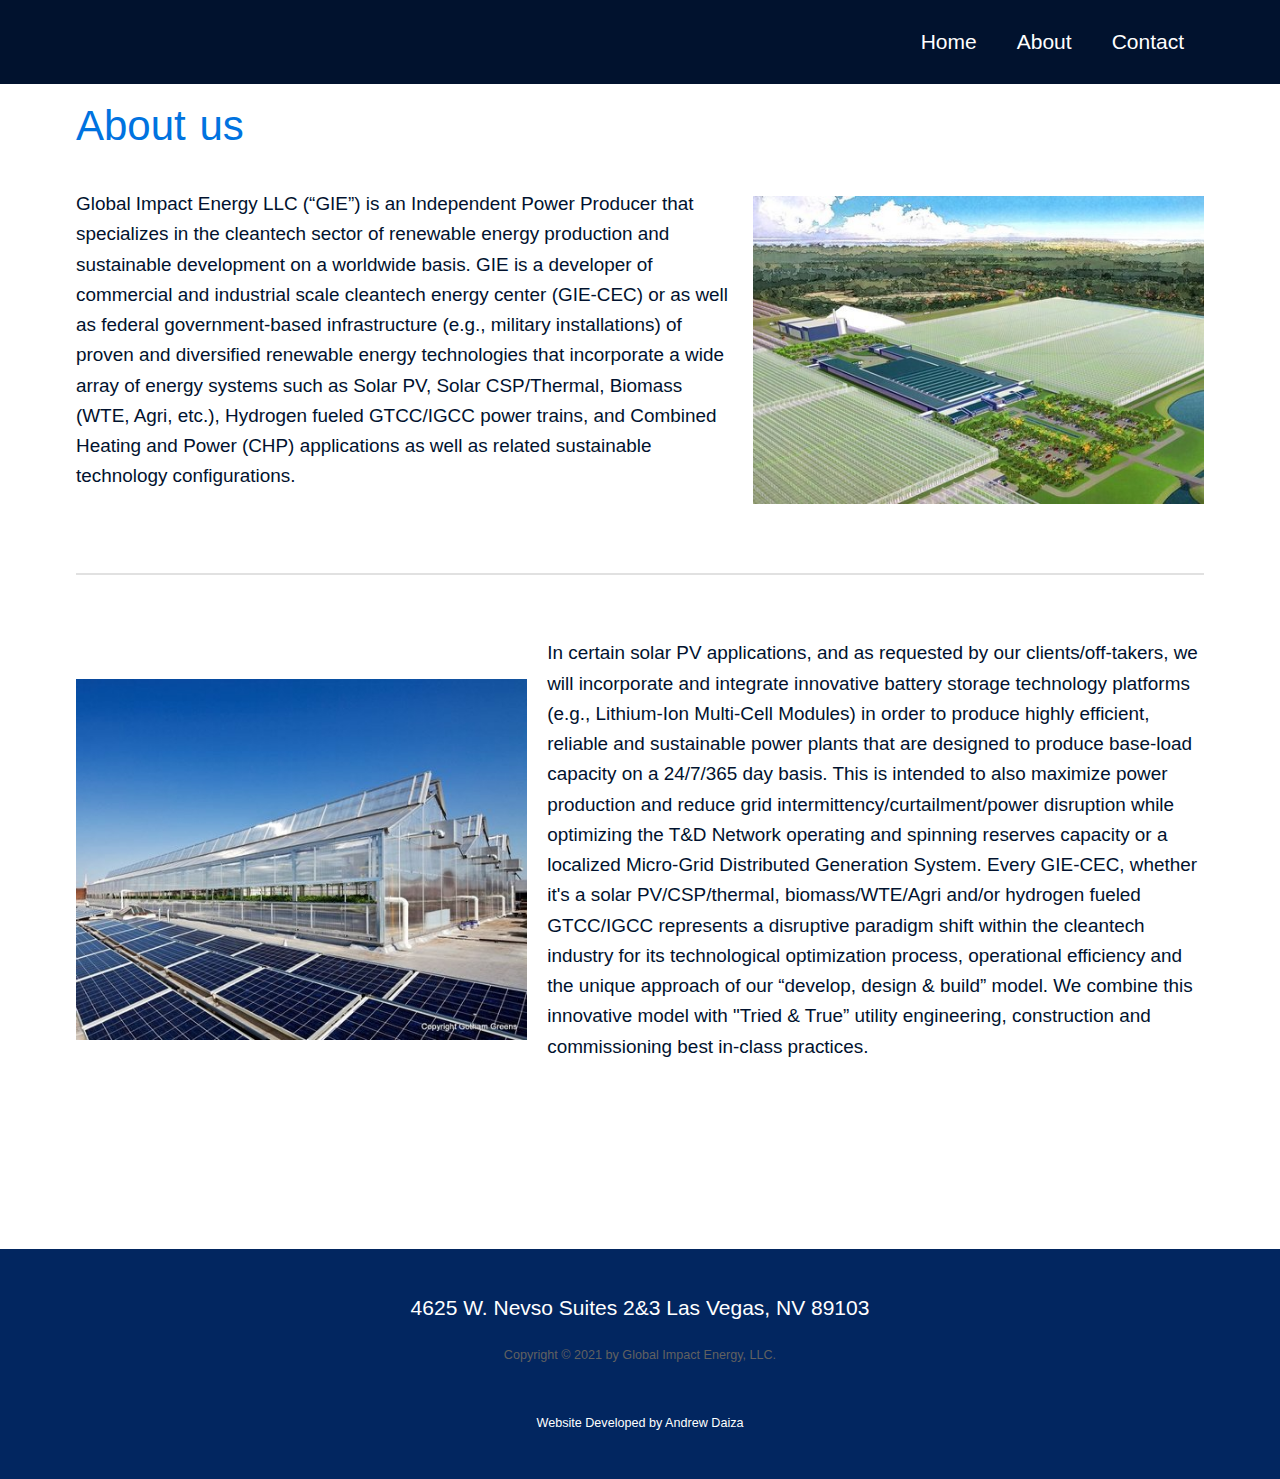
<file: aboutus.html>
<!DOCTYPE html>
<html lang="en">

<head>
  <meta charset="UTF-8" />
  <meta http-equiv="X-UA-Compatible" content="IE=edge" />
  <meta name="viewport" content="width=device-width, initial-scale=1.0" />
  <link href="https://fonts.googleapis.com/css?family=Gothic+A1:200,300,400,500,700&display=swap" rel="stylesheet" />
  <link rel="icon" href="/img/GIElogo.png" type="image/x-icon">
  <link rel="stylesheet" type="text/css" href="/css/style.css" />
  <title>Global Impact Energy, LLC</title>
</head>

<body>
  <header class="about-header">
    <div class="container">
      <nav>
        <a href="index.html">Home</a>
        <div class="link-dropdown">
          <a href="index.html">About</a>
          <div class="link-dropdown-content">
            <a href="aboutus.html">About Us</a>
            <a href="vision.html">Vision</a>
            <a href="mission.html">Mission</a>
            <a href="approach.html">Approach</a>
            <a href="team.html">Our Team</a>
          </div>
        </div>
        <a href="index.html#contact">Contact</a>
      </nav>
    </div>
  </header>

  <section id="section1">
    <div class="container">
      <div class="content-1">
        <h2>
          About us
        </h2>
        <div class="split">
          <img class="pages-images" src="/img/aboutimage.jpeg" />
          <div>
            <p class="pages-p">
              Global Impact Energy LLC (“GIE”) is an Independent Power Producer that specializes in the cleantech sector
              of renewable energy production and sustainable development on a worldwide basis. GIE is a developer of
              commercial and industrial scale cleantech energy center (GIE-CEC) or as well as federal government-based
              infrastructure (e.g., military installations) of proven and diversified renewable energy technologies that
              incorporate a wide array of energy systems such as Solar PV, Solar CSP/Thermal, Biomass (WTE, Agri, etc.),
              Hydrogen fueled GTCC/IGCC power trains, and Combined Heating and Power (CHP) applications as well as
              related sustainable technology configurations.
            </p>
          </div>
        </div>
      </div>
    </div>
  </section>
  <section id="section2">
    <div class="container">
      <div class="content-2">
        <div class="split">
          <img class="pages-images" src="/img/aboutimage2.jpg" />
          <p class="pages-p">
            In certain solar PV applications, and as requested by our clients/off-takers, we will incorporate and
            integrate innovative battery storage technology platforms (e.g., Lithium-Ion Multi-Cell Modules) in order to
            produce highly efficient, reliable and sustainable power plants that are designed to produce base-load
            capacity on a 24/7/365 day basis. This is intended to also maximize power production and reduce grid
            intermittency/curtailment/power disruption while optimizing the T&D Network operating and spinning reserves
            capacity or a localized Micro-Grid Distributed Generation System. E­very GIE-CEC, whether it's a solar
            PV/CSP/thermal, biomass/WTE/Agri and/or hydrogen fueled GTCC/IGCC represents a disruptive paradigm shift
            within the cleantech industry for its technological optimization process, operational efficiency and the
            unique approach of our “develop, design & build” model. We combine this innovative model with "Tried & True”
            utility engineering, construction and commissioning best in-class practices.
          </p>
        </div>
      </div>
    </div>
  </section>
  <footer>
    <div class="container">

      <p class="text-center">
        4625 W. Nevso Suites 2&3 Las Vegas, NV 89103
      </p>

      <p class="footer-copyright text-center">
        Copyright &copy; 2021 by Global Impact Energy, LLC.
      </p>
      <div>
        <div class="text-center">
          <a class="footer-createdby" href="https://www.andrewdaiza.com">Website Developed by Andrew Daiza</a>
        </div>
      </div>
    </div>
  </footer>
  <script src="https://code.jquery.com/jquery-3.3.1.min.js"
    integrity="sha256-FgpCb/KJQlLNfOu91ta32o/NMZxltwRo8QtmkMRdAu8=" crossorigin="anonymous"></script>
</body>

</html>
</file>
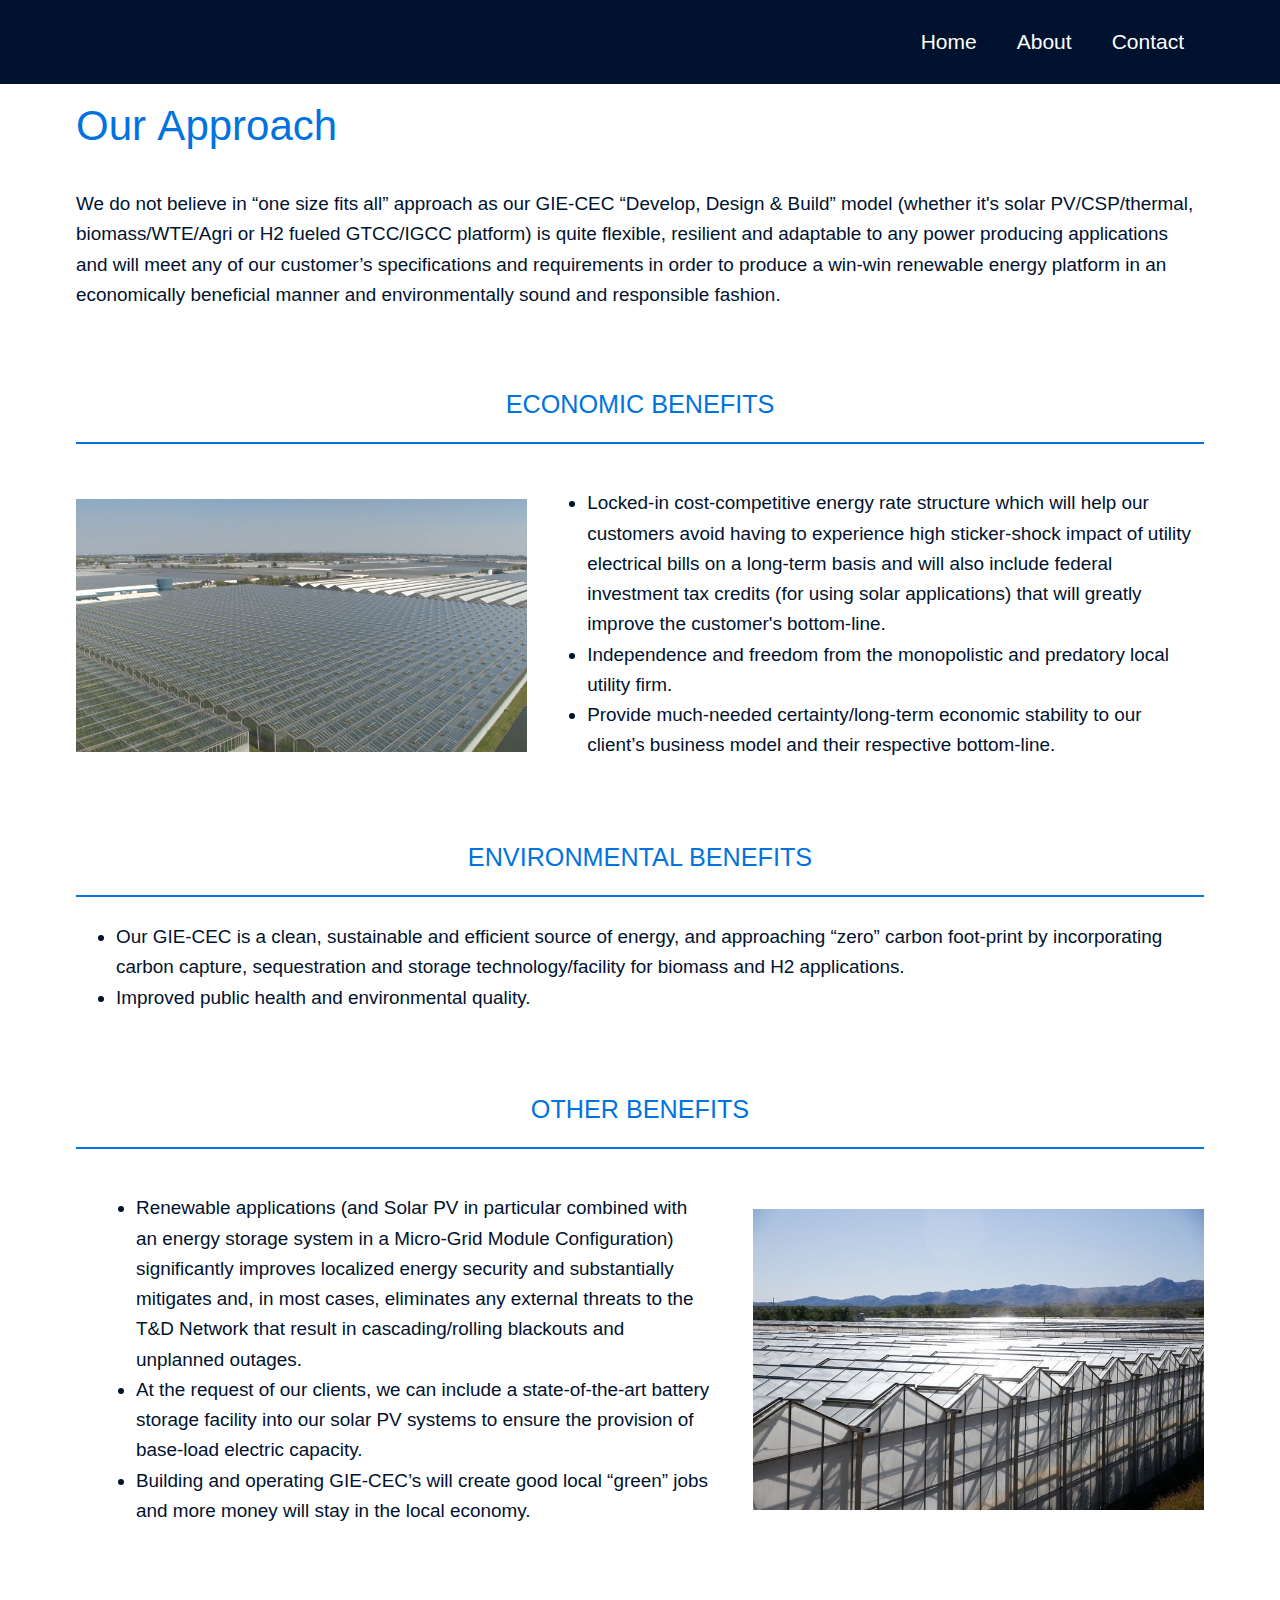
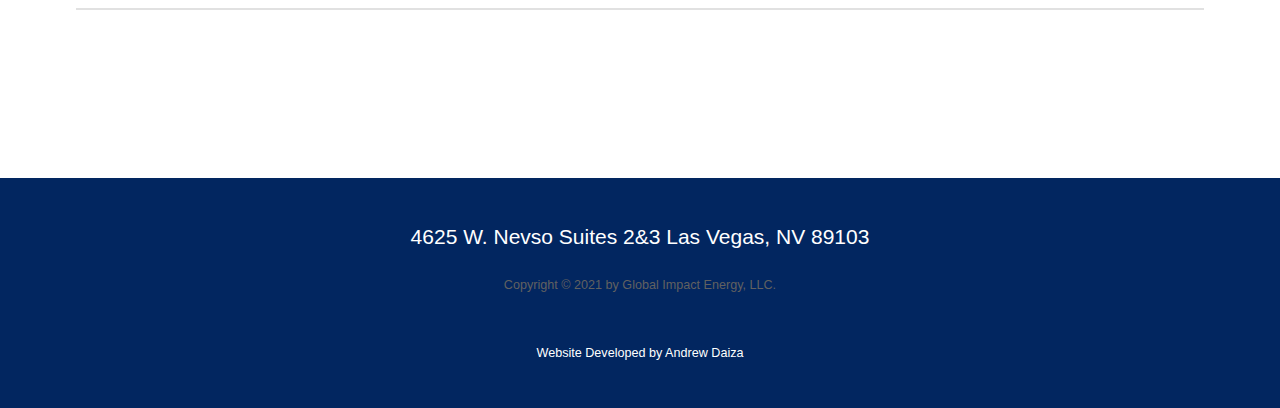
<file: approach.html>
<!DOCTYPE html>
<html lang="en">

<head>
  <meta charset="UTF-8" />
  <meta http-equiv="X-UA-Compatible" content="IE=edge" />
  <meta name="viewport" content="width=device-width, initial-scale=1.0" />
  <link href="https://fonts.googleapis.com/css?family=Gothic+A1:200,300,400,500,700&display=swap" rel="stylesheet" />
  <link rel="icon" href="/img/GIElogo.png" type="image/x-icon">
  <link rel="stylesheet" type="text/css" href="/css/style.css" />
  <title>Global Impact Energy, LLC</title>
</head>

<body>
  <header class="about-header">
    <div class="container">
      <nav>
        <a href="index.html">Home</a>
        <div class="link-dropdown">
          <a href="index.html">About</a>
          <div class="link-dropdown-content">
            <a href="aboutus.html">About Us</a>
            <a href="vision.html">Vision</a>
            <a href="mission.html">Mission</a>
            <a href="approach.html">Approach</a>
            <a href="team.html">Our Team</a>
          </div>
        </div>
        <a href="index.html#contact">Contact</a>
      </nav>
    </div>
  </header>

  <section id="section1">
    <div class="container">
      <h2>
        Our Approach
      </h2>
      <div>
        <p class="pages-p">
          We do not believe in “one size fits all” approach as our GIE-CEC “Develop, Design & Build” model (whether it's
          solar PV/CSP/thermal, biomass/WTE/Agri or H2 fueled GTCC/IGCC platform) is quite flexible, resilient and
          adaptable to any power producing applications and will meet any of our customer’s specifications and
          requirements in order to produce a win-win renewable energy platform in an economically beneficial manner and
          environmentally sound and responsible fashion.
        </p>
      </div>
    </div>
  </section>
  <section id="section1">
    <div class="container">
      <div class="content-2">
        <h3>ECONOMIC BENEFITS</h3>
        <div class="split">
          <img class="pages-images" src="/img/approach.png" />
          <div>
            <p class="pages-p">
            <ul>
              <li>Locked-in cost-competitive energy rate structure which will help our customers avoid having to
                experience high sticker-shock impact of utility electrical bills on a long-term basis and will also
                include federal investment tax credits (for using solar applications) that will greatly improve the
                customer's bottom-line.</li>

              <li>Independence and freedom from the monopolistic and predatory local utility firm.</li>

              <li>Provide much-needed certainty/long-term economic stability to our client’s business model and their
                respective bottom-line.</li>
            </ul>
            </p>
          </div>
        </div>
      </div>
    </div>
  </section>
  <section id="section1">
    <div class="container">
      <div class="content-2">
        <h3>ENVIRONMENTAL BENEFITS</h3>
        <p class="pages-p">
        <ul>
          <li>
            Our GIE-CEC is a clean, sustainable and efficient source of energy, and approaching “zero” carbon
            foot-print by incorporating carbon capture, sequestration and storage technology/facility for biomass and H2
            applications.
          </li>
          <li>
            Improved public health and environmental quality.
          </li>
        </ul>
        </p>
      </div>
    </div>
  </section>
  <section id="section2">
    <div class="container">
      <div class="content-1">
        <h3>OTHER BENEFITS</h3>
        <div class="split">

          <img class="pages-images" src="/img/approach2.jpg" />
          <p class="pages-p">
          <ul>
            <li>Renewable applications (and Solar PV in particular combined with an energy storage system in a
              Micro-Grid Module Configuration) significantly improves localized energy security and substantially
              mitigates and, in most cases, eliminates any external threats to the T&D Network that result in
              cascading/rolling blackouts and unplanned outages.</li>

            <li>At the request of our clients, we can include a state-of-the-art battery storage facility into our solar
              PV systems to ensure the provision of base-load electric capacity.</li>

            <li>Building and operating GIE-CEC’s will create good local “green” jobs and more money will stay in the
              local economy.</li>
          </ul>
          </p>
        </div>
      </div>
    </div>
  </section>
  <footer>
    <div class="container">

      <p class="text-center">
        4625 W. Nevso Suites 2&3 Las Vegas, NV 89103
      </p>

      <p class="footer-copyright text-center">
        Copyright &copy; 2021 by Global Impact Energy, LLC.
      </p>
      <div>
        <div class="text-center">
          <a class="footer-createdby" href="https://www.andrewdaiza.com">Website Developed by Andrew Daiza</a>
        </div>
      </div>
    </div>
  </footer>
  <script src="https://code.jquery.com/jquery-3.3.1.min.js"
    integrity="sha256-FgpCb/KJQlLNfOu91ta32o/NMZxltwRo8QtmkMRdAu8=" crossorigin="anonymous"></script>
</body>

</html>
</file>
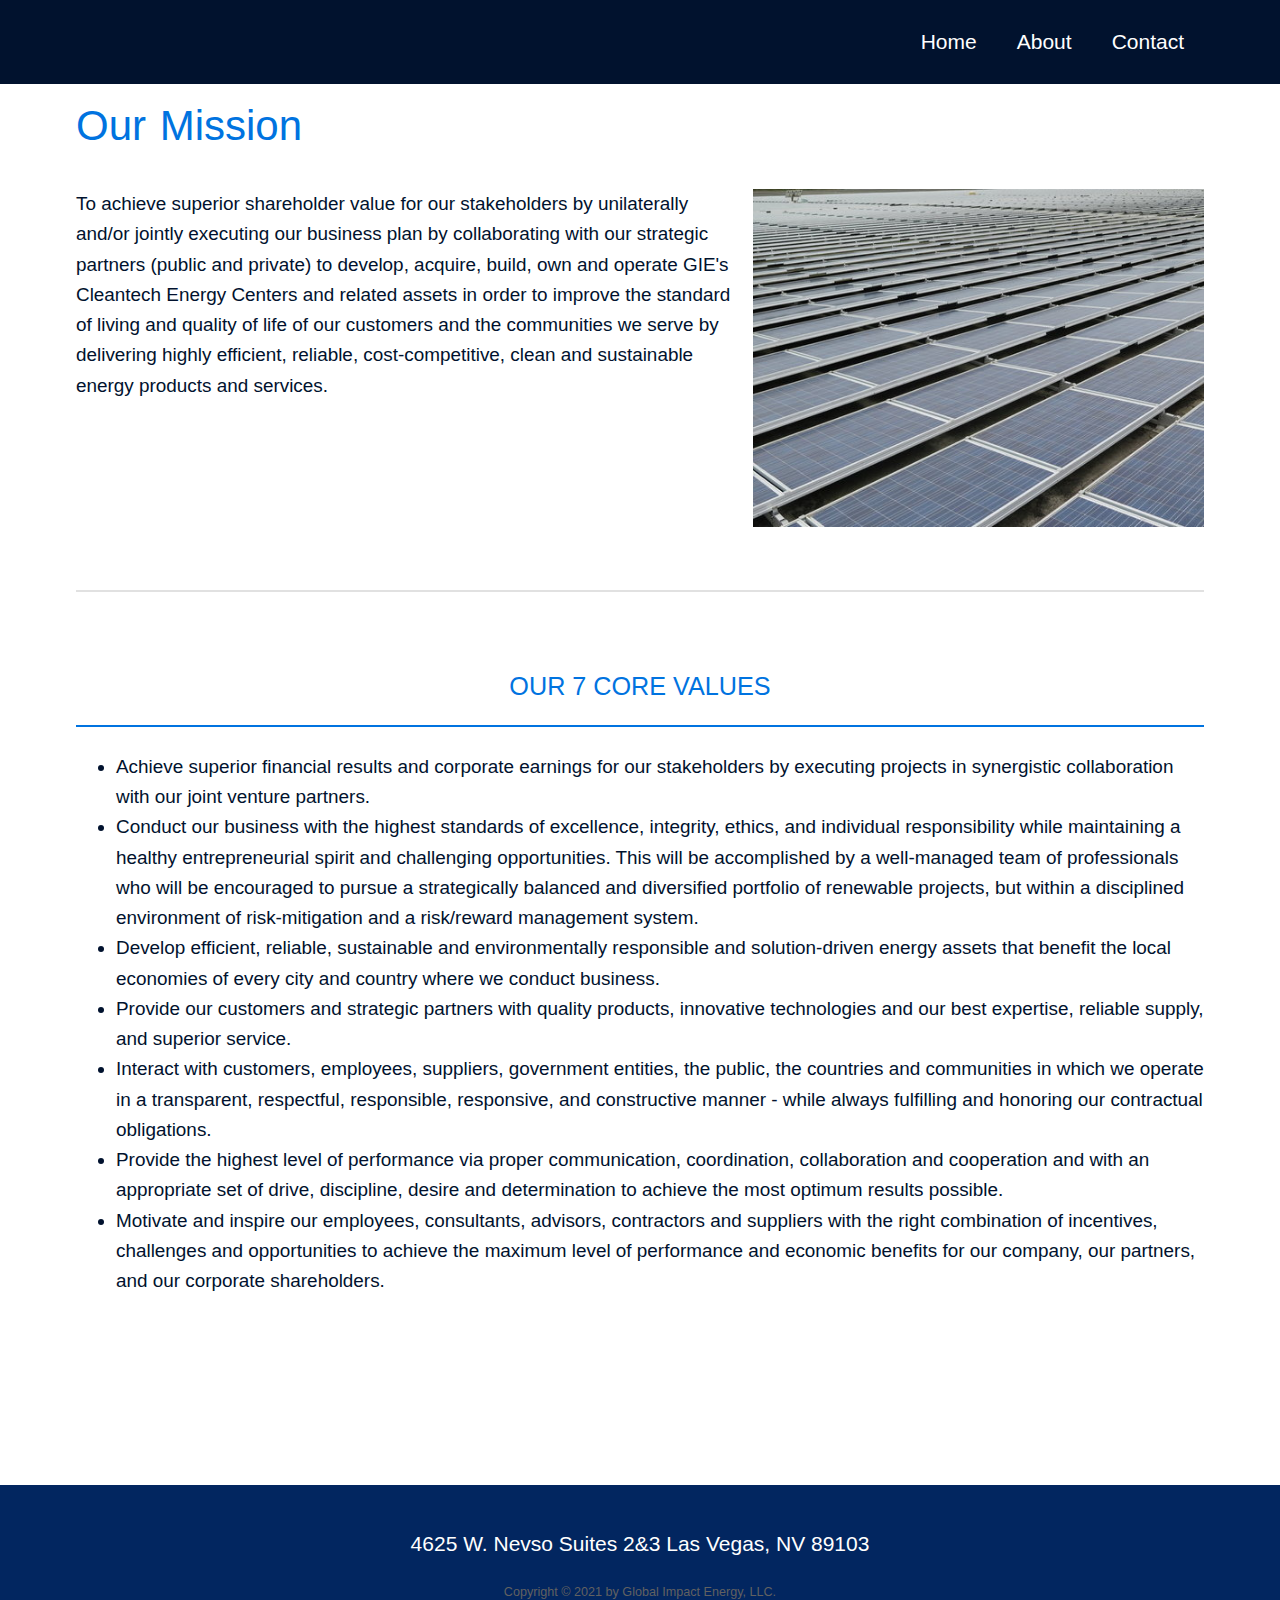
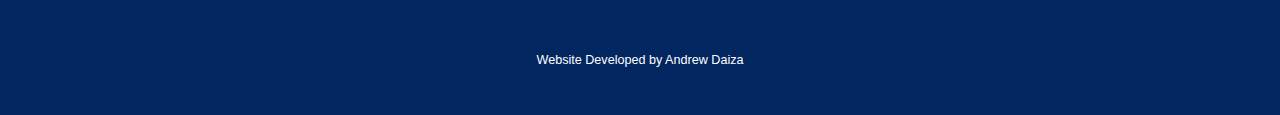
<file: mission.html>
<!DOCTYPE html>
<html lang="en">

<head>
  <meta charset="UTF-8" />
  <meta http-equiv="X-UA-Compatible" content="IE=edge" />
  <meta name="viewport" content="width=device-width, initial-scale=1.0" />
  <link href="https://fonts.googleapis.com/css?family=Gothic+A1:200,300,400,500,700&display=swap" rel="stylesheet" />
  <link rel="icon" href="/img/GIElogo.png" type="image/x-icon">
  <link rel="stylesheet" type="text/css" href="/css/style.css" />
  <title>Global Impact Energy, LLC</title>
</head>

<body>
  <header class="about-header">
    <div class="container">
      <nav>
        <a href="index.html">Home</a>
        <div class="link-dropdown">
          <a href="index.html">About</a>
          <div class="link-dropdown-content">
            <a href="aboutus.html">About Us</a>
            <a href="vision.html">Vision</a>
            <a href="mission.html">Mission</a>
            <a href="approach.html">Approach</a>
            <a href="team.html">Our Team</a>
          </div>
        </div>
        <a href="index.html#contact">Contact</a>
      </nav>
    </div>
  </header>

  <section id="section1">
    <div class="container">
      <div class="content-1">
        <h2>
          Our Mission
        </h2>
        <div class="split">
          <img class="pages-images" src="/img/missionimage.jpg" />
          <div>
            <p class="pages-p">
              To achieve superior shareholder value for our stakeholders by unilaterally and/or jointly executing our
              business plan by collaborating with our strategic partners (public and private) to develop, acquire,
              build, own and operate GIE's Cleantech Energy Centers and related assets in order to improve the standard
              of living and quality of life of our customers and the communities we serve by delivering highly
              efficient, reliable, cost-competitive, clean and sustainable energy products and services.
            </p>
          </div>
        </div>
      </div>
    </div>
  </section>
  <section id="section2">
    <div class="container">
      <div class="content-2">

        <p class="pages-p">
        <h3>OUR 7 CORE VALUES</h3>
        <ul class="paragraph2">
          <li>Achieve superior financial results and corporate earnings for our stakeholders by executing projects in
            synergistic collaboration with our joint venture partners.</li>

          <li>Conduct our business with the highest standards of excellence, integrity, ethics, and individual
            responsibility while maintaining a healthy entrepreneurial spirit and challenging opportunities. This will
            be accomplished by a well-managed team of professionals who will be encouraged to pursue a strategically
            balanced and diversified portfolio of renewable projects, but within a disciplined environment of
            risk-mitigation and a risk/reward management system.
          </li>
          <li>
            Develop efficient, reliable, sustainable and environmentally responsible and solution-driven energy assets
            that benefit the local economies of every city and country where we conduct business.
          </li>
          <li>
            Provide our customers and strategic partners with quality products, innovative technologies and our best
            expertise, reliable supply, and superior service.
          </li>
          <li>
            Interact with customers, employees, suppliers, government entities, the public, the countries and
            communities in which we operate in a transparent, respectful, responsible, responsive, and constructive
            manner - while always fulfilling and honoring our contractual obligations.
          </li>
          <li>
            Provide the highest level of performance via proper communication, coordination, collaboration and
            cooperation and with an appropriate set of drive, discipline, desire and determination to achieve the most
            optimum results possible.
          </li>
          <li>
            Motivate and inspire our employees, consultants, advisors, contractors and suppliers with the right
            combination of incentives, challenges and opportunities to achieve the maximum level of performance and
            economic benefits for our company, our partners, and our corporate shareholders.
          </li>
        </ul>
        </p>
      </div>
    </div>
  </section>
  <footer>
    <div class="container">

      <p class="text-center">
        4625 W. Nevso Suites 2&3 Las Vegas, NV 89103
      </p>

      <p class="footer-copyright text-center">
        Copyright &copy; 2021 by Global Impact Energy, LLC.
      </p>
      <div>
        <div class="text-center">
          <a class="footer-createdby" href="https://www.andrewdaiza.com">Website Developed by Andrew Daiza</a>
        </div>
      </div>
    </div>
  </footer>
  <script src="https://code.jquery.com/jquery-3.3.1.min.js"
    integrity="sha256-FgpCb/KJQlLNfOu91ta32o/NMZxltwRo8QtmkMRdAu8=" crossorigin="anonymous"></script>
</body>

</html>
</file>
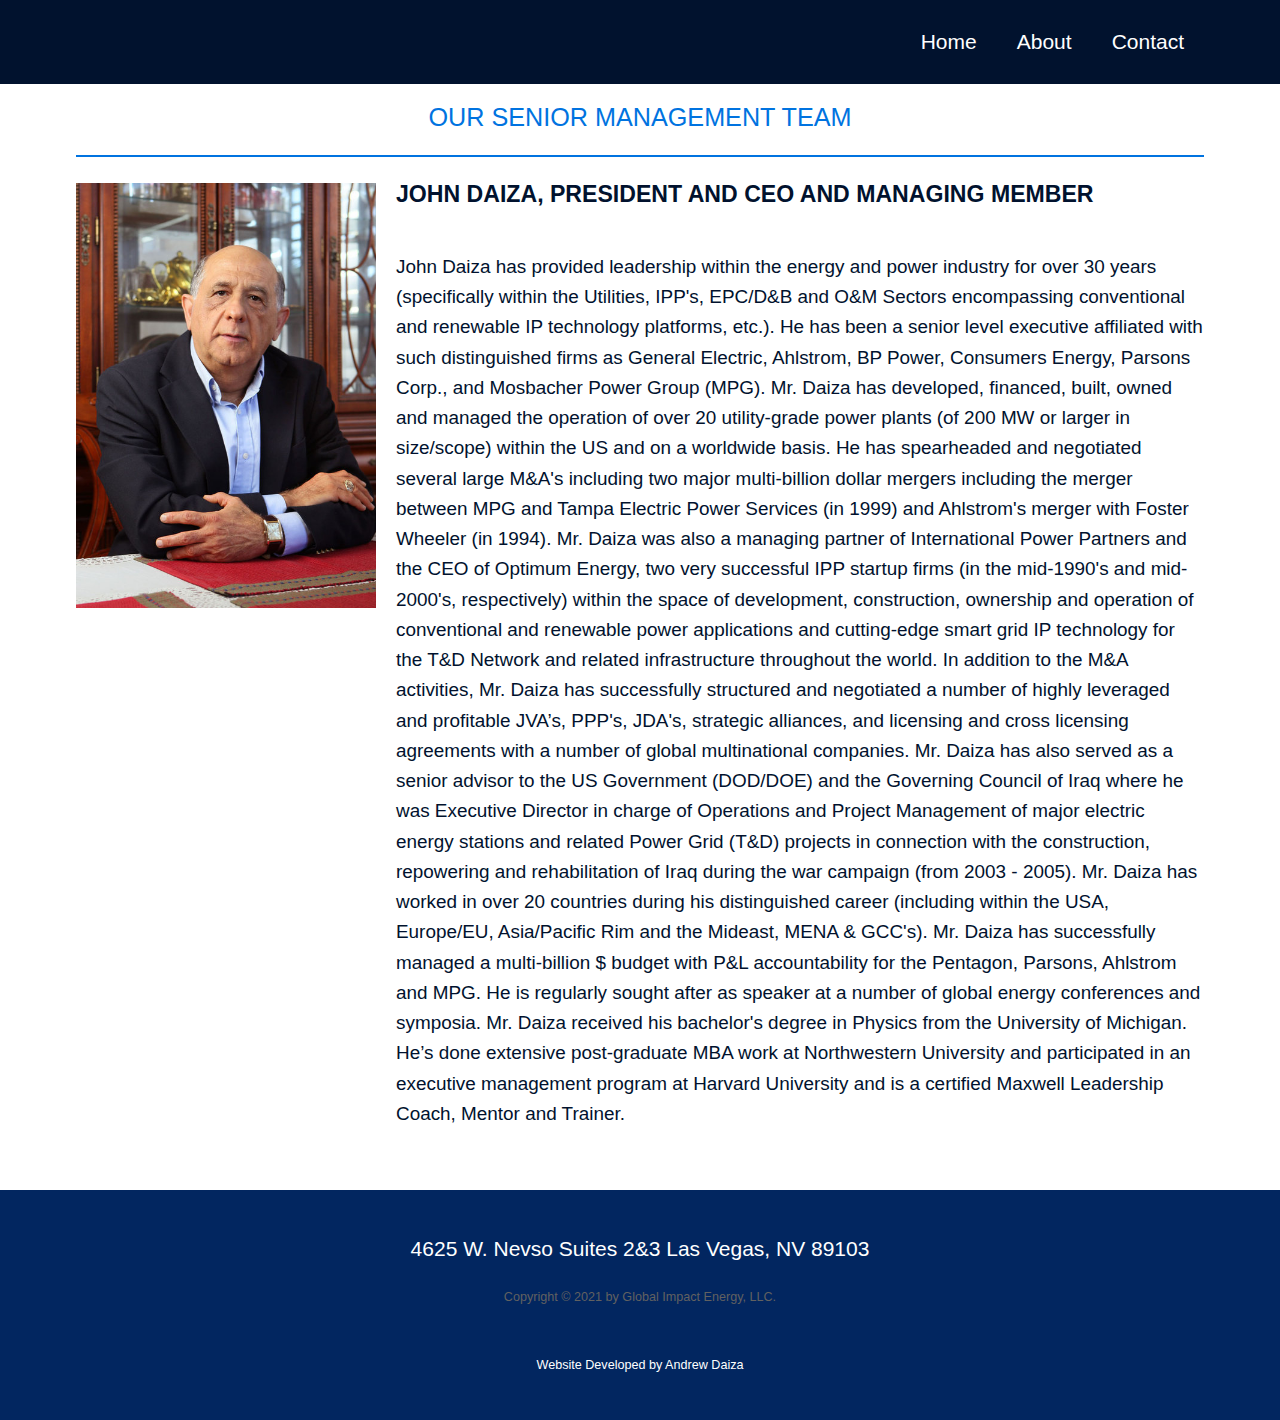
<file: readmorejohn.html>
<!DOCTYPE html>
<html lang="en">

<head>
  <meta charset="UTF-8" />
  <meta http-equiv="X-UA-Compatible" content="IE=edge" />
  <meta name="viewport" content="width=device-width, initial-scale=1.0" />
  <link href="https://fonts.googleapis.com/css?family=Gothic+A1:200,300,400,500,700&display=swap" rel="stylesheet" />
  <link rel="icon" href="/img/GIElogo.png" type="image/x-icon">
  <link rel="stylesheet" type="text/css" href="/css/style.css" />
  <title>Global Impact Energy, LLC</title>
</head>

<body>
  <header class="about-header">
    <div class="container">
      <nav>
        <a href="index.html">Home</a>
        <div class="link-dropdown">
          <a href="index.html">About</a>
          <div class="link-dropdown-content">
            <a href="aboutus.html">About Us</a>
            <a href="vision.html">Vision</a>
            <a href="mission.html">Mission</a>
            <a href="approach.html">Approach</a>
            <a href="team.html">Our Team</a>
          </div>
        </div>
        <a href="index.html#contact">Contact</a>
      </nav>
    </div>
  </header>

  <section id="section1">
    <div class="container">
      <h3>
        OUR SENIOR MANAGEMENT TEAM
      </h3>
      <div class="content-2">

        <div class="split">
          <img class="team-images team-john-rm-image" src="/img/johndaiza.jpg" />
          <div>
            <div>
              <h4>JOHN DAIZA, PRESIDENT AND CEO AND MANAGING MEMBER</h4>
              <p class="pages-p">
                John Daiza has provided leadership within the energy and power industry for over 30 years (specifically
                within the Utilities, IPP's, EPC/D&B and O&M Sectors encompassing conventional and renewable IP
                technology platforms, etc.). He has been a senior level executive affiliated with such distinguished
                firms as General Electric, Ahlstrom, BP Power, Consumers Energy, Parsons Corp., and Mosbacher Power
                Group (MPG). Mr. Daiza has developed, financed, built, owned and managed the operation of over 20
                utility-grade power plants (of 200 MW or larger in size/scope) within the US and on a worldwide basis.
                He has spearheaded and negotiated several large M&A's including two major multi-billion dollar mergers
                including the merger between MPG and Tampa Electric Power Services (in 1999) and Ahlstrom's merger with
                Foster Wheeler (in 1994). Mr. Daiza was also a managing partner of International Power Partners and the
                CEO of Optimum Energy, two very successful IPP startup firms (in the mid-1990's and mid-2000's,
                respectively) within the space of development, construction, ownership and operation of conventional and
                renewable power applications and cutting-edge smart grid IP technology for the T&D Network and related
                infrastructure throughout the world. In addition to the M&A activities, Mr. Daiza has successfully
                structured and negotiated a number of highly leveraged and profitable JVA’s, PPP's, JDA's, strategic
                alliances, and licensing and cross licensing agreements with a number of global multinational companies.
                Mr. Daiza has also served as a senior advisor to the US Government (DOD/DOE) and the Governing Council
                of Iraq where he was Executive Director in charge of Operations and Project Management of major electric
                energy stations and related Power Grid (T&D) projects in connection with the construction, repowering
                and rehabilitation of Iraq during the war campaign (from 2003 - 2005). Mr. Daiza has worked in over 20
                countries during his distinguished career (including within the USA, Europe/EU, Asia/Pacific Rim and the
                Mideast, MENA & GCC's). Mr. Daiza has successfully managed a multi-billion $ budget with P&L
                accountability for the Pentagon, Parsons, Ahlstrom and MPG. He is regularly sought after as speaker at a
                number of global energy conferences and symposia. Mr. Daiza received his bachelor's degree in Physics
                from the University of Michigan. He’s done extensive post-graduate MBA work at Northwestern University
                and participated in an executive management program at Harvard University and is a certified Maxwell
                Leadership Coach, Mentor and Trainer.
              </p>
            </div>
          </div>
        </div>
      </div>
    </div>
  </section>
  <footer>
    <div class="container">

      <p class="text-center">
        4625 W. Nevso Suites 2&3 Las Vegas, NV 89103
      </p>

      <p class="footer-copyright text-center">
        Copyright &copy; 2021 by Global Impact Energy, LLC.
      </p>
      <div>
        <div class="text-center">
          <a class="footer-createdby" href="https://www.andrewdaiza.com">Website Developed by Andrew Daiza</a>
        </div>
      </div>
    </div>
  </footer>
  <script src="https://code.jquery.com/jquery-3.3.1.min.js"
    integrity="sha256-FgpCb/KJQlLNfOu91ta32o/NMZxltwRo8QtmkMRdAu8=" crossorigin="anonymous"></script>
</body>

</html>
</file>
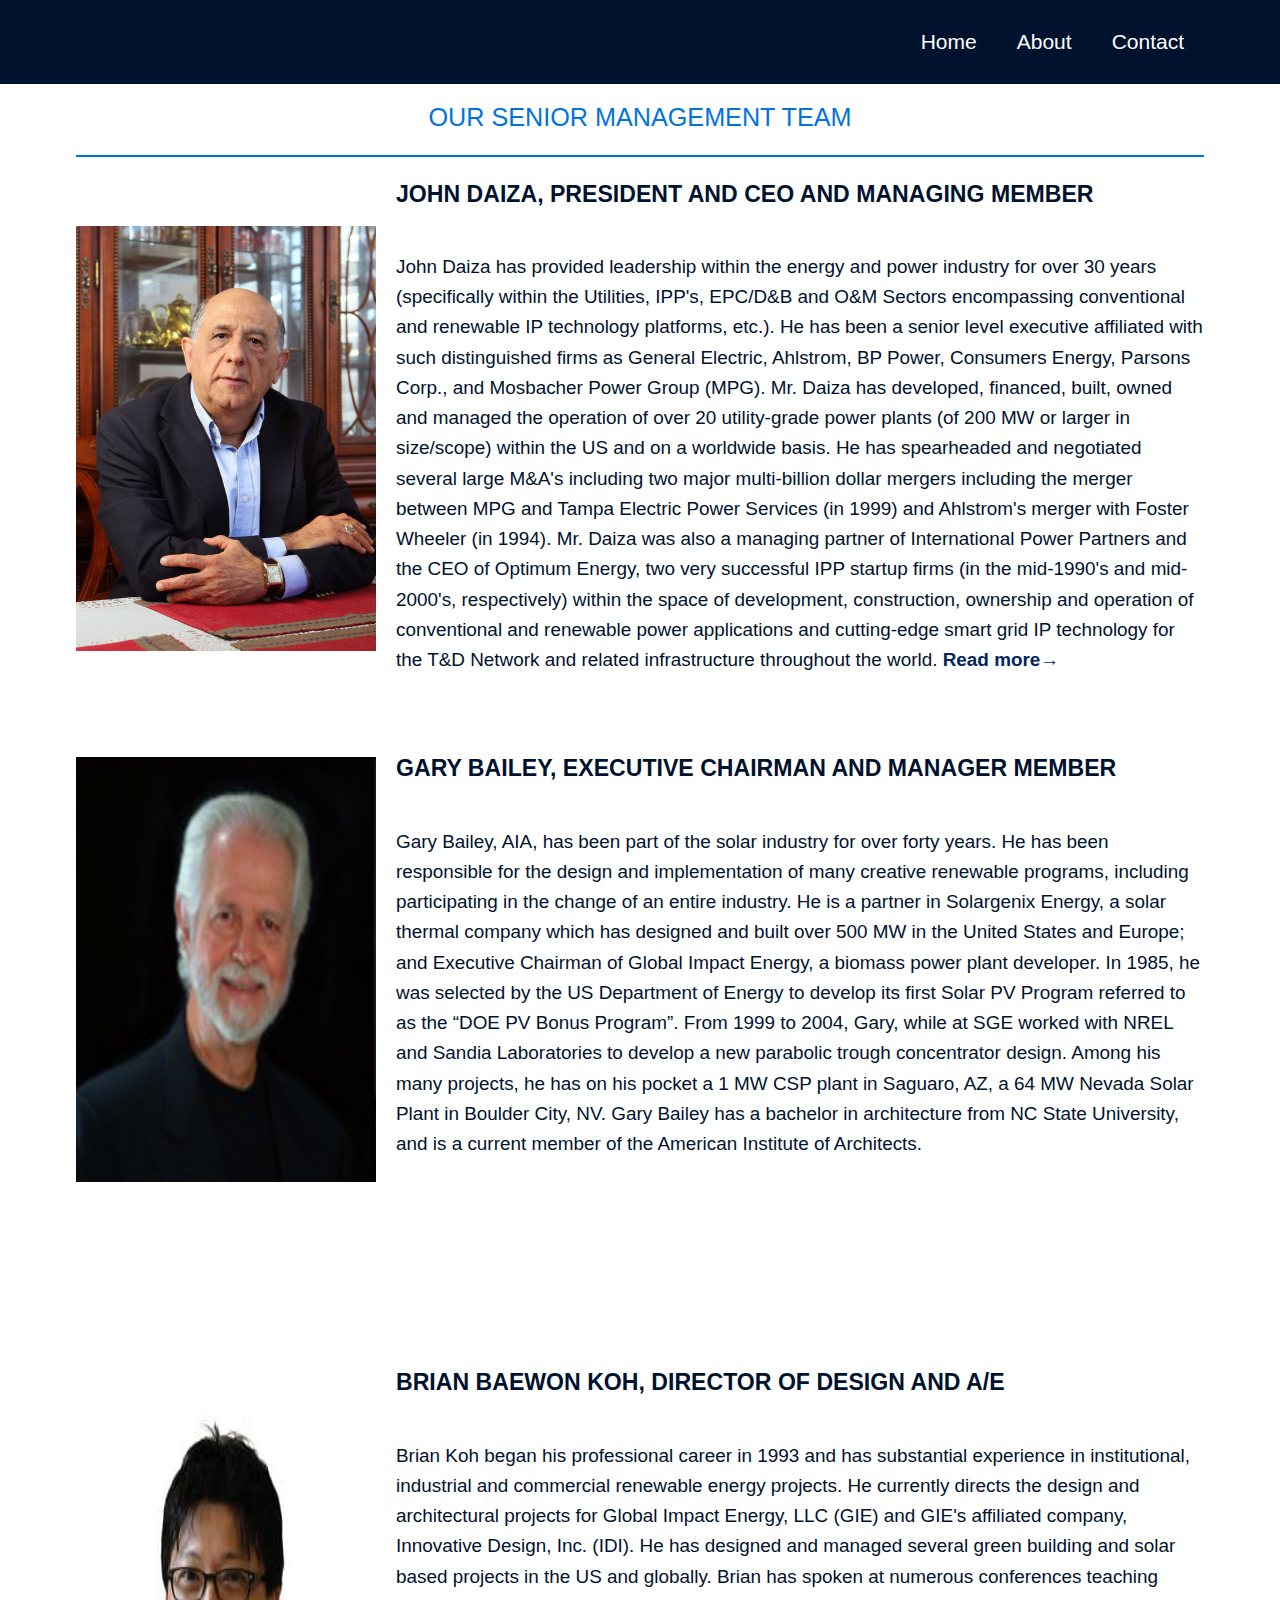
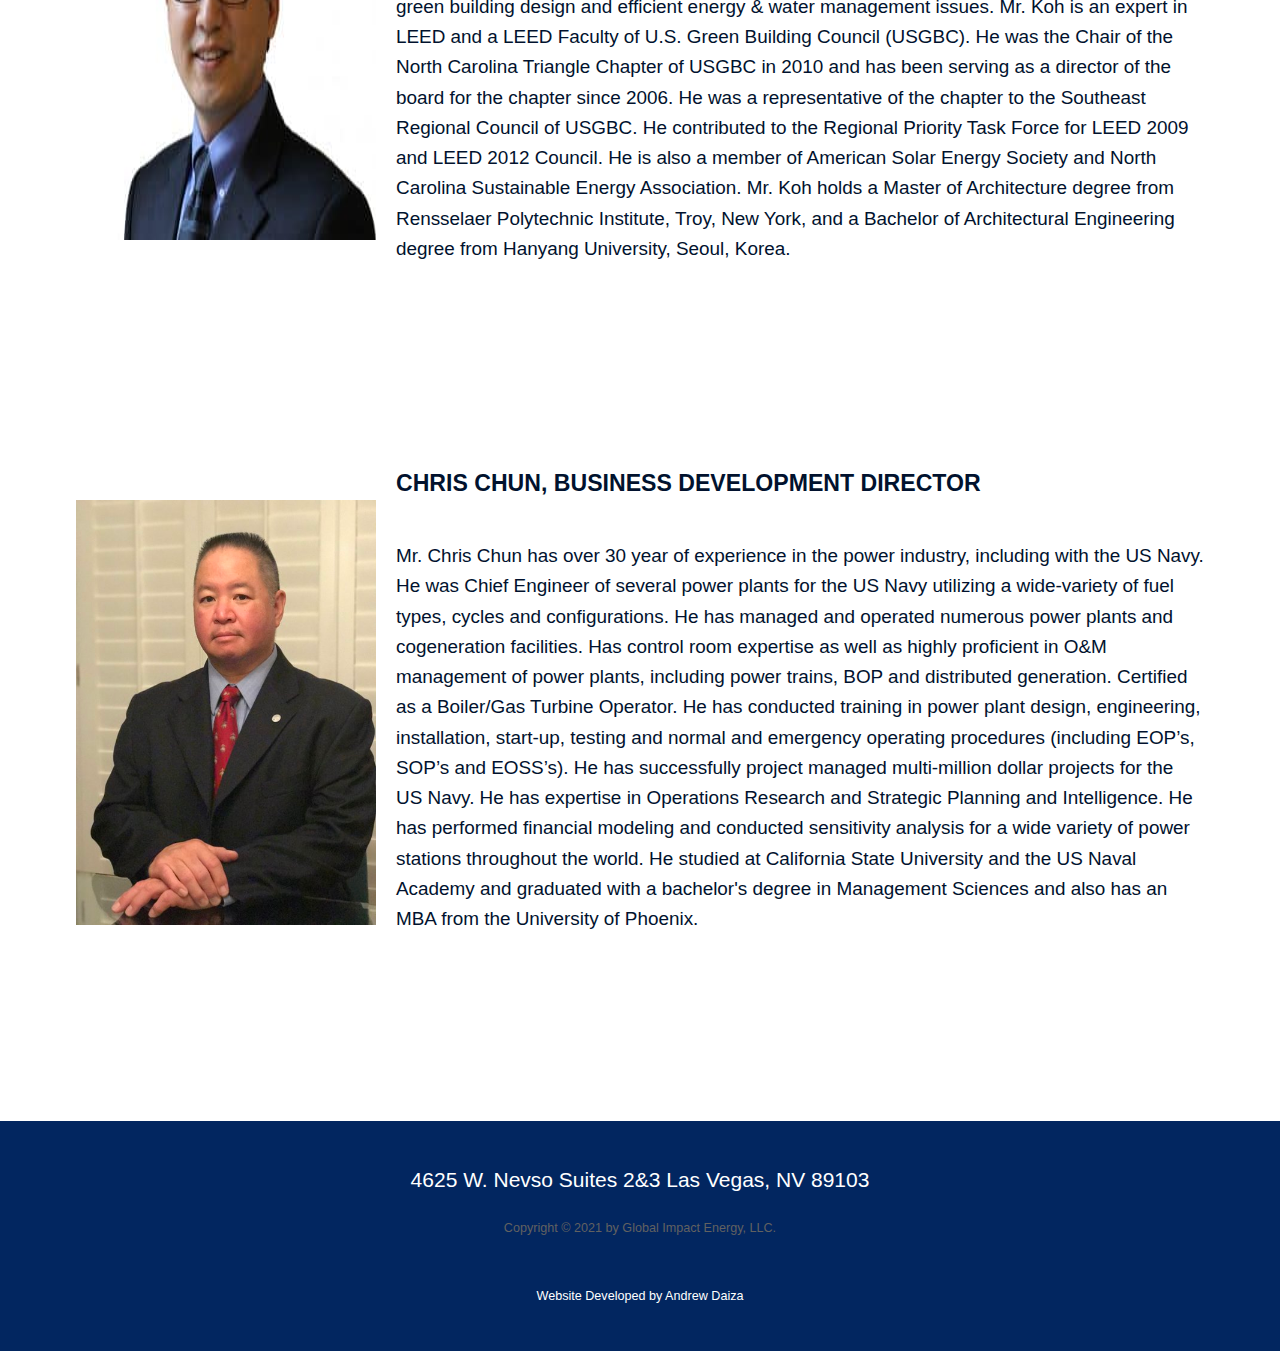
<file: team.html>
<!DOCTYPE html>
<html lang="en">

<head>
  <meta charset="UTF-8" />
  <meta http-equiv="X-UA-Compatible" content="IE=edge" />
  <meta name="viewport" content="width=device-width, initial-scale=1.0" />
  <link href="https://fonts.googleapis.com/css?family=Gothic+A1:200,300,400,500,700&display=swap" rel="stylesheet" />
  <link rel="icon" href="/img/GIElogo.png" type="image/x-icon">
  <link rel="stylesheet" type="text/css" href="/css/style.css" />
  <title>Global Impact Energy, LLC</title>
</head>

<body>
  <header class="about-header">
    <div class="container">
      <nav>
        <a href="index.html">Home</a>
        <div class="link-dropdown">
          <a href="index.html">About</a>
          <div class="link-dropdown-content">
            <a href="aboutus.html">About Us</a>
            <a href="vision.html">Vision</a>
            <a href="mission.html">Mission</a>
            <a href="approach.html">Approach</a>
            <a href="team.html">Our Team</a>
          </div>
        </div>
        <a href="index.html#contact">Contact</a>
      </nav>
    </div>
  </header>

  <section id="section1">
    <div class="container">
      <h3>
        OUR SENIOR MANAGEMENT TEAM
      </h3>
      <div class="content-2">

        <div class="split">
          <img class="team-images" src="/img/johndaiza.jpg" />
          <div>
            <div>
              <h4>JOHN DAIZA, PRESIDENT AND CEO AND MANAGING MEMBER</h4>
              <p class="pages-p">
                John Daiza has provided leadership within the energy and power industry for over 30 years (specifically
                within the Utilities, IPP's, EPC/D&B and O&M Sectors encompassing conventional and renewable IP
                technology platforms, etc.). He has been a senior level executive affiliated with such distinguished
                firms as General Electric, Ahlstrom, BP Power, Consumers Energy, Parsons Corp., and Mosbacher Power
                Group (MPG). Mr. Daiza has developed, financed, built, owned and managed the operation of over 20
                utility-grade power plants (of 200 MW or larger in size/scope) within the US and on a worldwide basis.
                He has spearheaded and negotiated several large M&A's including two major multi-billion dollar mergers
                including the merger between MPG and Tampa Electric Power Services (in 1999) and Ahlstrom's merger with
                Foster Wheeler (in 1994). Mr. Daiza was also a managing partner of International Power Partners and the
                CEO of Optimum Energy, two very successful IPP startup firms (in the mid-1990's and mid-2000's,
                respectively) within the space of development, construction, ownership and operation of conventional and
                renewable power applications and cutting-edge smart grid IP technology for the T&D Network and related
                infrastructure throughout the world. <span><a class="dark-blue-text" href="readmorejohn.html">Read
                    more→</a></span>
              </p>
            </div>
          </div>
        </div>
      </div>
    </div>
  </section>
  <section id="section2">
    <div class="container">
      <div class="content-2">

        <div class="split">

          <img class="team-images" src="/img/garybaily.jpg" />
          <div>
            <h4>GARY BAILEY, EXECUTIVE CHAIRMAN AND MANAGER MEMBER</h4>
            <p class="pages-p">
              Gary Bailey, AIA, has been part of the solar industry for over forty years. He has been responsible for
              the design and implementation of many creative renewable programs, including participating in the change
              of an entire industry. He is a partner in Solargenix Energy, a solar thermal company which has designed
              and built over 500 MW in the United States and Europe; and Executive Chairman of Global Impact Energy, a
              biomass power plant developer. In 1985, he was selected by the US Department of Energy to develop its
              first Solar PV Program referred to as the “DOE PV Bonus Program”. From 1999 to 2004, Gary, while at SGE
              worked with NREL and Sandia Laboratories to develop a new parabolic trough concentrator design. Among his
              many projects, he has on his pocket a 1 MW CSP plant in Saguaro, AZ, a 64 MW Nevada Solar Plant in Boulder
              City, NV. Gary Bailey has a bachelor in architecture from NC State University, and is a current member of
              the American Institute of Architects.
            </p>
          </div>
        </div>
      </div>
    </div>
  </section>
  <section id="section2">
    <div class="container">
      <div class="content-2">

        <div class="split">
          <img class="team-images" src="/img/Bae-Won-1_Color-300x300.png" />
          <div>
            <h4>BRIAN BAEWON KOH, DIRECTOR OF DESIGN AND A/E</h4>
            <p class="pages-p">
              Brian Koh began his professional career in 1993 and has substantial experience in institutional,
              industrial and commercial renewable energy projects. He currently directs the design and
              architectural projects for Global Impact Energy, LLC (GIE) and GIE's affiliated company,
              Innovative Design, Inc. (IDI). He has designed and managed several green building and solar based projects
              in the US and globally. Brian has spoken at numerous conferences teaching green building design and
              efficient energy & water management issues. Mr. Koh is an expert in LEED and a LEED Faculty of U.S. Green
              Building Council (USGBC). He was the Chair of the North Carolina Triangle Chapter of USGBC in 2010 and has
              been serving as a director of the board for the chapter since 2006. He was a representative of the chapter
              to the Southeast Regional Council of USGBC. He contributed to the Regional Priority Task Force for LEED
              2009 and LEED 2012 Council. He is also a member of American Solar Energy Society and North Carolina
              Sustainable Energy Association. Mr. Koh holds a Master of Architecture degree from Rensselaer Polytechnic
              Institute, Troy, New York, and a Bachelor of Architectural Engineering degree from Hanyang University,
              Seoul, Korea.
            </p>
          </div>
        </div>
      </div>
    </div>
  </section>
  <section id="section2">
    <div class="container">
      <div class="content-2">

        <div class="split">

          <img class="team-images" src="/img/ChrisChun-ProfessionalPic.jpg" />
          <div>
            <h4>CHRIS CHUN, BUSINESS DEVELOPMENT DIRECTOR</h4>
            <p class="pages-p">
              Mr. Chris Chun has over 30 year of experience in the power industry, including with the US Navy. He was
              Chief Engineer of several power plants for the US Navy utilizing a wide-variety of fuel types, cycles and
              configurations. He has managed and operated numerous power plants and cogeneration facilities. Has control
              room expertise as well as highly proficient in O&M management of power plants, including power trains, BOP
              and distributed generation. Certified as a Boiler/Gas Turbine Operator. He has conducted training in power
              plant design, engineering, installation, start-up, testing and normal and emergency operating procedures
              (including EOP’s, SOP’s and EOSS’s). He has successfully project managed multi-million dollar projects for
              the US Navy. He has expertise in Operations Research and Strategic Planning and Intelligence. He has
              performed financial modeling and conducted sensitivity analysis for a wide variety of power stations
              throughout the world. He studied at California State University and the US Naval Academy and graduated
              with a bachelor's degree in Management Sciences and also has an MBA from the University of Phoenix.
            </p>
          </div>

        </div>
      </div>
    </div>
  </section>

  <footer>
    <div class="container">

      <p class="text-center">
        4625 W. Nevso Suites 2&3 Las Vegas, NV 89103
      </p>

      <p class="footer-copyright text-center">
        Copyright &copy; 2021 by Global Impact Energy, LLC.
      </p>
      <div>
        <div class="text-center">
          <a class="footer-createdby" href="https://www.andrewdaiza.com">Website Developed by Andrew Daiza</a>
        </div>
      </div>
    </div>
  </footer>
  <script src="https://code.jquery.com/jquery-3.3.1.min.js"
    integrity="sha256-FgpCb/KJQlLNfOu91ta32o/NMZxltwRo8QtmkMRdAu8=" crossorigin="anonymous"></script>
</body>

</html>
</file>
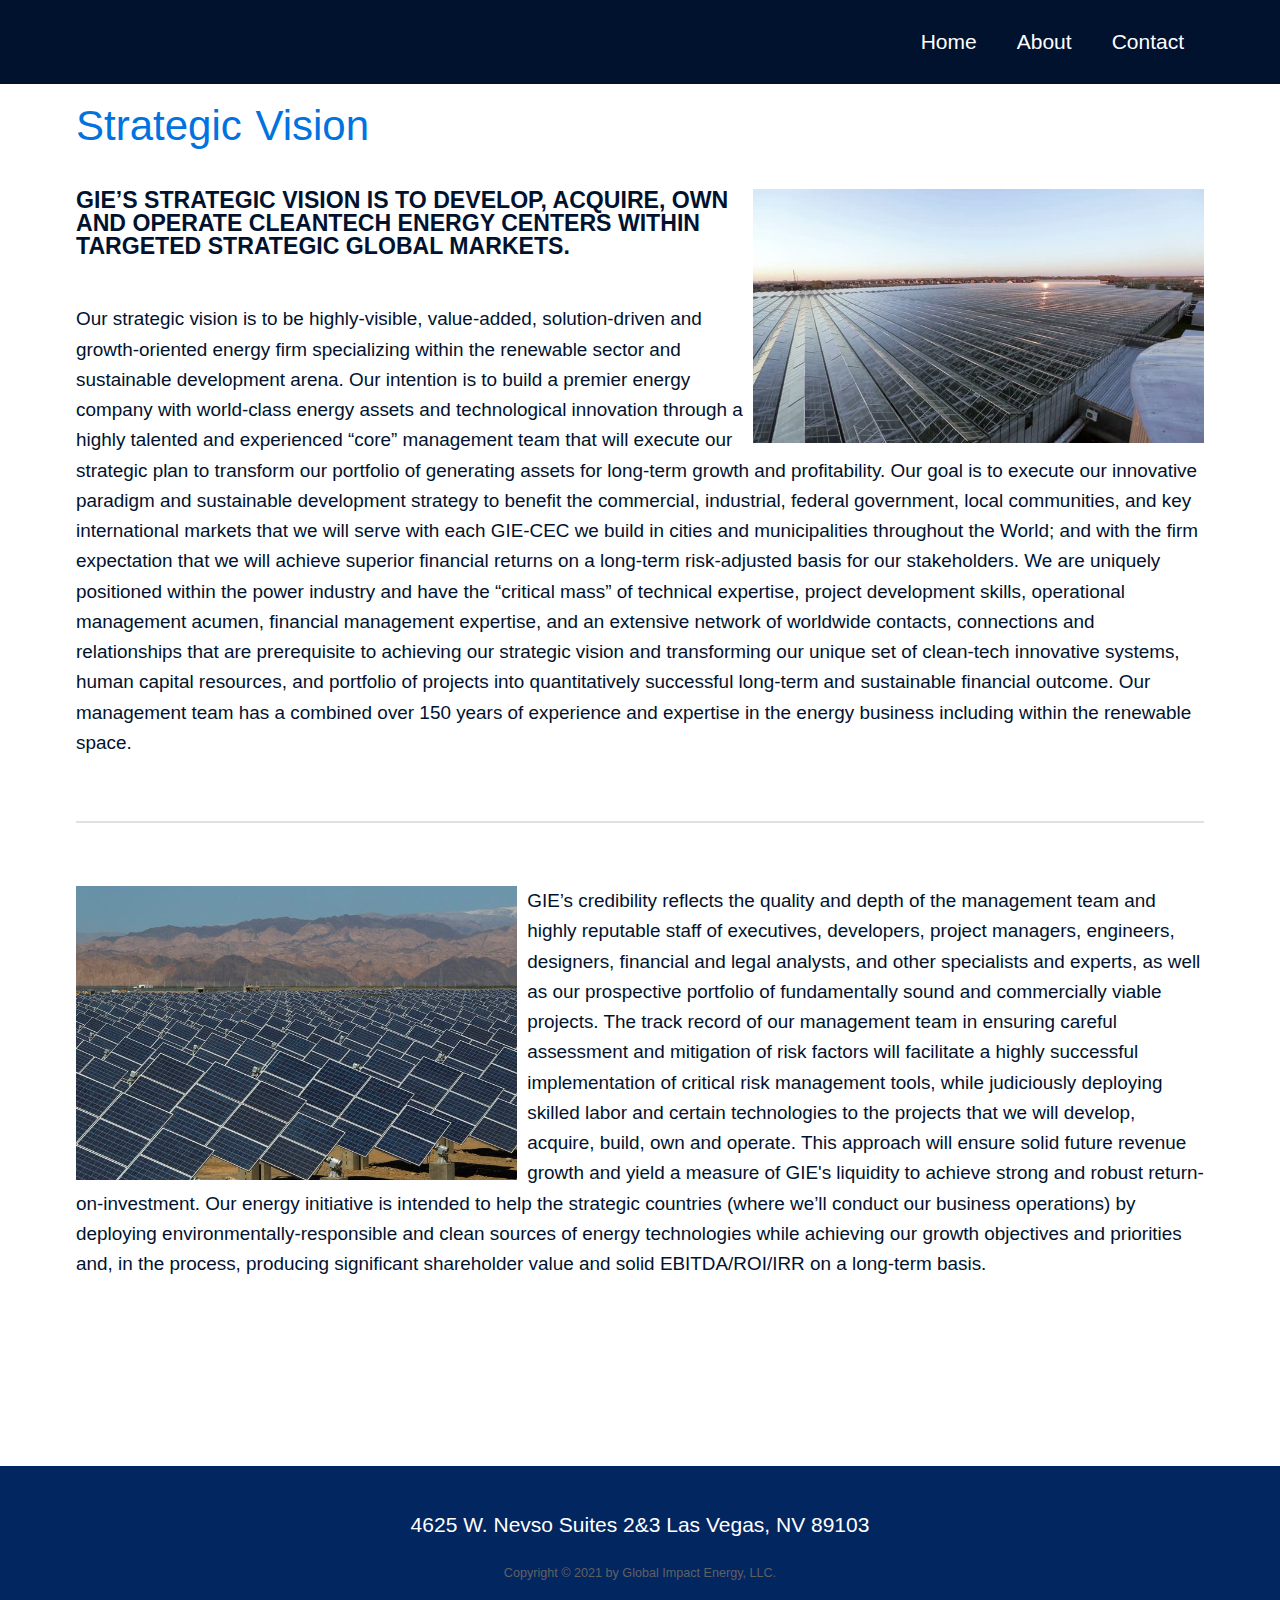
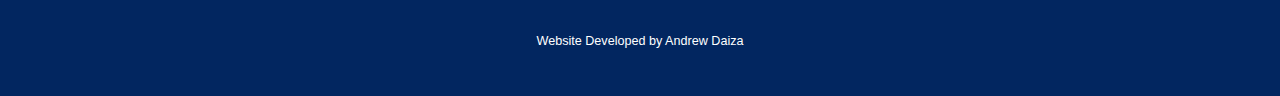
<file: vision.html>
<!DOCTYPE html>
<html lang="en">

<head>
  <meta charset="UTF-8" />
  <meta http-equiv="X-UA-Compatible" content="IE=edge" />
  <meta name="viewport" content="width=device-width, initial-scale=1.0" />
  <link href="https://fonts.googleapis.com/css?family=Gothic+A1:200,300,400,500,700&display=swap" rel="stylesheet" />
  <link rel="icon" href="/img/GIElogo.png" type="image/x-icon">
  <link rel="stylesheet" type="text/css" href="/css/style.css" />
  <title>Global Impact Energy, LLC</title>
</head>

<body>
  <header class="about-header">
    <div class="container">
      <nav>
        <a href="index.html">Home</a>
        <div class="link-dropdown">
          <a href="index.html">About</a>
          <div class="link-dropdown-content">
            <a href="aboutus.html">About Us</a>
            <a href="vision.html">Vision</a>
            <a href="mission.html">Mission</a>
            <a href="approach.html">Approach</a>
            <a href="team.html">Our Team</a>
          </div>
        </div>
        <a href="index.html#contact">Contact</a>
      </nav>
    </div>
  </header>

  <section id="section1">
    <div class="container">
      <div class="content-1">
        <h2>
          Strategic Vision
        </h2>
        <img class="vision-image" src="/img/visionimage1.jpeg" />
        <div>
          <h4 class="visionHeader">GIE’S STRATEGIC VISION IS TO DEVELOP, ACQUIRE, OWN AND OPERATE CLEANTECH ENERGY
            CENTERS WITHIN TARGETED STRATEGIC GLOBAL MARKETS.</h4>
          <p class="pages-p">
            Our strategic vision is to be highly-visible, value-added, solution-driven and growth-oriented energy firm
            specializing within the renewable sector and sustainable development arena. Our intention is to build a
            premier energy company with world-class energy assets and technological innovation through a highly talented
            and experienced “core” management team that will execute our strategic plan to transform our portfolio of
            generating assets for long-term growth and profitability. Our goal is to execute our innovative paradigm and
            sustainable development strategy to benefit the commercial, industrial, federal government, local
            communities, and key international markets that we will serve with each GIE-CEC we build in cities and
            municipalities throughout the World; and with the firm expectation that we will achieve superior financial
            returns on a long-term risk-adjusted basis for our stakeholders.

            We are uniquely positioned within the power industry and have the “critical mass” of technical expertise,
            project development skills, operational management acumen, financial management expertise, and an extensive
            network of worldwide contacts, connections and relationships that are prerequisite to achieving our
            strategic vision and transforming our unique set of clean-tech innovative systems, human capital resources,
            and portfolio of projects into quantitatively successful long-term and sustainable financial outcome. Our
            management team has a combined over 150 years of experience and expertise in the energy business including
            within the renewable space.
          </p>
        </div>
      </div>
    </div>
  </section>
  <section id="section2">
    <div class="container">
      <div class="content-2">
        <img class="vision-image2" src="/img/visionimage.jpeg" />
        <p class="pages-p">
          GIE’s credibility reflects the quality and depth of the management team and highly reputable staff of
          executives, developers, project managers, engineers, designers, financial and legal analysts, and other
          specialists and experts, as well as our prospective portfolio of fundamentally sound and commercially viable
          projects. The track record of our management team in ensuring careful assessment and mitigation of risk
          factors will facilitate a highly successful implementation of critical risk management tools, while
          judiciously deploying skilled labor and certain technologies to the projects that we will develop, acquire,
          build, own and operate. This approach will ensure solid future revenue growth and yield a measure of GIE's
          liquidity to achieve strong and robust return-on-investment.

          Our energy initiative is intended to help the strategic countries (where we’ll conduct our business
          operations) by deploying environmentally-responsible and clean sources of energy technologies while achieving
          our growth objectives and priorities and, in the process, producing significant shareholder value and solid
          EBITDA/ROI/IRR on a long-term basis.
        </p>
      </div>
    </div>
  </section>
  <footer>
    <div class="container">

      <p class="text-center">
        4625 W. Nevso Suites 2&3 Las Vegas, NV 89103
      </p>

      <p class="footer-copyright text-center">
        Copyright &copy; 2021 by Global Impact Energy, LLC.
      </p>
      <div>
        <div class="text-center">
          <a class="footer-createdby" href="https://www.andrewdaiza.com">Website Developed by Andrew Daiza</a>
        </div>
      </div>
    </div>
  </footer>
  <script src="https://code.jquery.com/jquery-3.3.1.min.js"
    integrity="sha256-FgpCb/KJQlLNfOu91ta32o/NMZxltwRo8QtmkMRdAu8=" crossorigin="anonymous"></script>
</body>

</html>
</file>
<file: css/style.css>
:root {
  --clr-primary-900: #01122e;
  --clr-primary-600: #022660;
  --clr-primary-400: #0073e0;
  --clr-neutral-100: #fff;
  --clr-accent-300: #64ffda;

  --ff-primary: "Spartan", sans-serif;
  --ff-accent: "Roboto", sans-serif;
}

/* --------------------------------------- */
/* -------------GLOBAL-STYLES------------- */
/* --------------------------------------- */

* {
  box-sizing: border-box;
}
body,
h1,
h2,
h3,
h4,
p {
  margin: 0;
}

h2,
h3,
h4,
h5,
p {
  margin-bottom: 1em;
}

body {
  font-family: var(--ff-primary);
  font-weight: 400;
  font-size: 1.3125rem;
  line-height: 1.6;
  background-color: var(--clr-neutral-100);
  color: var(--clr-primary-900);
}

section {
  padding: 50px 0px;
  margin-bottom: 1em;
}

/* -------------HEADINGS------------- */

h1,
h2,
h3,
h4,
h5 {
  font-weight: 300;
  line-height: 1;
}
h1 {
  margin-top: 0;
  color: var(--clr-neutral-100);
  font-size: 200%;
}
h2 {
  font-size: 175%;
  word-spacing: 2px;
  color: var(--clr-primary-400);
}

h3 {
  font-size: 120%;
  text-align: center;
  color: var(--clr-primary-400);
}
h3:after {
  display: block;
  height: 2px;
  background-color: #0073e0;
  content: " ";
  width: 100%;
  margin: 0 auto;
  margin-top: 1em;
}
h4 {
  font-size: 110%;
  margin-bottom: 2em;
  font-weight: 600;
}

/* -------------MISC------------- */

a {
  text-decoration: none;
  color: var(--clr-neutral-100);
}

img {
  max-width: 100%;
}
ion-icon {
  font-size: 500%;
}

/* --------------------------------------- */
/* ------------RE-USABLE-STYLES----------- */
/* --------------------------------------- */

.split {
  display: flex;
  flex-direction: column;
  justify-content: center;
  gap: 20px;
}

.text-center {
  text-align: center;
}
.container {
  width: min(90%, 1128px);
  margin-inline: auto;
  display: flex;
  flex-direction: column;
}

.moreinfo-images {
  width: 500px;
  height: 300px;
}

.dark-blue-text {
  color: var(--clr-primary-600);
  font-weight: bold;
  font-style: underline;
}
.reduce-height {
  height: 50%;
}
.color-black {
  color: #000;
}
.color-darkblue {
  color: var(--clr-primary-900);
}
.font-bold {
  font-weight: 600;
}
.font-underline {
  text-decoration: underline;
}
/* --------------------------------------- */
/* ----------------HERO------------------ */
/* -------------------------------------- */

#hero {
  background-image: -webkit-gradient(
      linear,
      left top,
      left bottom,
      from(rgba(0, 0, 0, 0.3)),
      to(rgba(0, 0, 0, 0.3))
    ),
    url(/img/background1.jpg);
  background-image: linear-gradient(rgba(0, 0, 0, 0.3), rgba(0, 0, 0, 0.3)),
    url(/img/background1.jpg);
  background-size: cover;
  background-position: center;
  height: 100vh;
  background-repeat: no-repeat;
  color: var(--clr-neutral-100);
}

nav {
  display: flex;
  flex-direction: column;
  align-items: flex-end;
}
nav a {
  padding: 20px;
  color: var(--clr-neutral-100);
}

.hero-text {
  margin: 5vh auto;
  text-align: center;
  display: flex;
  flex-direction: column;
  align-items: center;
  justify-content: center;
}
.hero-button:link,
.hero-button:visited {
  display: inline-block;
  padding: 10px 25px;
  font-weight: 300;
  text-decoration: none;
  border-radius: 200px;
  color: #fff;
  background-color: var(--clr-primary-400);
  border: 1px solid var(--clr-primary-400);
  -webkit-transition: background-color 0.2s, border 0.2s, color 0.2s;
  transition: background-color 0.2s, border 0.2s, color 0.2s;
}

.hero-button:hover,
.hero-button:active {
  opacity: 0.8;
  background-color: var(--clr-primary-400);
  border: 1px solid var(--clr-primary-400);
}

.link-dropdown {
  display: none;
}

/* -------------------------------------- */
/* --------------MORE-INFO--------------- */
/* -------------------------------------- */

.moreinfo-grid {
  display: grid;
  grid-template-columns: repeat(1, 1fr);
  grid-template-rows: repeat(4, 1fr);
  gap: 0px 0px;
  grid-template-areas:
    "aboutus-1"
    "vision-2"
    "mission-3"
    "approach-4";
  justify-items: center;
  font-weight: 900;
  font-size: 175%;
  -webkit-text-stroke-width: 2px;
  -webkit-text-stroke-color: #fff;
}

.aboutus-1 {
  grid-area: aboutus-1;
}
.vision-2 {
  grid-area: vision-2;
}
.mission-3 {
  grid-area: mission-3;
}
.approach-4 {
  grid-area: approach-4;
}

.nested-1 {
  grid-area: 1 / 1;
  justify-self: center;
  align-self: center;
}
.nested-2 {
  grid-area: 2 / 1;
  justify-self: center;
  align-self: center;
}
.nested-3 {
  grid-area: 3 / 1;
  justify-self: center;
  align-self: center;
}
.nested-4 {
  grid-area: 4 / 1;
  justify-self: center;
  align-self: center;
}

/* -------------------------------------- */
/* --------------FEATURES---------------- */
/* -------------------------------------- */

.features-icons-container {
  display: flex;
  flex-direction: column;
  justify-content: center;
  width: 100%;
  line-height: 1.4;
}
.features-icons-container p {
  font-size: 80%;
}
.features-icons-container ion-icon,
.features-icons-container p,
.features-icons-container h3 {
  width: 100%;
}

/* ------------------------------------- */
/* --------------FOOTER----------------- */
/* ------------------------------------- */

footer {
  background-color: var(--clr-primary-600);
  margin: 0em;
  color: var(--clr-neutral-100);
  padding-top: 2em;
  padding-bottom: 2em;
}

.footer-copyright {
  font-size: 60%;
  color: rgb(97, 97, 97);
  padding-bottom: 2em;
}
.footer-createdby {
  font-size: 60%;
  color: var(--clr-neutral-100);
}

/* -------------------------------------- */
/* ----------------PAGES----------------- */
/* -------------------------------------- */

.about-header {
  background-color: var(--clr-primary-900);
}

/* -------------------------------------- */
/* ------------MEDIA-QUERIES------------- */
/* -------------------------------------- */

@media (min-width: 53.125em) {
  h2 {
    font-size: 200%;
  }

  /* --------------RE-USEABLE------------- */
  .split {
    flex-direction: row;
  }

  /* ----------------HERO--------------- */

  .hero-text {
    margin: 20vh auto;
  }
  h1 {
    font-size: 350%;
    margin-bottom: 0.2em;
  }
  .hero-text p {
    font-size: 125%;
    font-weight: 300;
  }

  .link-dropdown {
    display: inline-block;
  }

  .link-dropdown-content {
    display: none;
    position: absolute;
    background-color: #002d58;
    min-width: 160px;
    box-shadow: 0px 8px 16px 0px rgba(0, 0, 0, 0.2);
    z-index: 1;
  }

  .link-dropdown-content a {
    padding: 12px 16px;
    text-decoration: none;
    display: block;
  }
  .link-dropdown-content a:hover,
  .link-dropdown-content a:active {
    border-bottom: 2px solid #002d58;
    color: #fff;
  }

  .link-dropdown:hover .link-dropdown-content {
    display: block;
  }

  /* --------------MORE-INFO------------- */

  .moreinfo-grid {
    grid-template-columns: repeat(4, 1fr);
    grid-template-rows: repeat(1, 1fr);
    gap: 0px 0px;
    grid-template-areas: "aboutus-1 vision-2 mission-3 approach-4";
    /* grid-auto-rows: auto; */
  }
  .nested-1 {
    grid-area: 1 / 1;
    z-index: 999;
  }
  .nested-1 a:hover {
  }
  .nested-1 a {
    user-select: none;
  }
  .nested-2 {
    grid-area: 1 / 2;
    z-index: 999;
  }
  .nested-3 {
    grid-area: 1 / 3;
    z-index: 999;
  }
  .nested-4 {
    grid-area: 1 / 4;
    z-index: 999;
  }

  .moreinfo-links {
    opacity: 1;
    -webkit-transform: scaleX(1);
    transform: scaleX(1);
    -webkit-transition: 0.6s ease-in-out;
    transition: 0.6s ease-in-out;
  }
  .moreinfo-links img {
    height: 100%;
    width: 100%;
  }
  .moreinfo-links-hover {
    position: relative;
    opacity: 1.3;
    z-index: 999;
    background-color: black;
    -webkit-transform: scaleX(1.4);
    transform: scaleX(1.4);
    cursor: pointer;
    border: solid 10px black;
  }

  /* --------------FEATURES------------- */
  .features-icons-container {
    flex-direction: row;
    grid-column-gap: 10px;
  }
  .features-icons-container div {
    width: 23.8%;
  }

  /* --------------PAGES------------- */

  #section1 {
    padding: 0em;
    padding-top: 1em;
    padding-bottom: 1em;
  }
  #section2 {
    padding: 0em;
    padding-top: 1em;
    margin-bottom: 8em;
  }
  nav {
    flex-direction: row;
    justify-content: flex-end;
    align-items: center;
    height: 4em;
  }

  .pages-p {
    font-size: 90%;
  }
  ul {
    font-size: 90%;
  }

  .pages-images {
    max-width: 40%;
    align-self: center;
  }
  .content-1::after {
    display: block;
    height: 2px;
    background-color: #a7a7a757;
    content: "";
    width: 100%;
    margin: 0 auto;
    margin-top: 3em;
  }
  .content-1 .split {
    flex-direction: row-reverse;
  }

  /* --------------TEAM------------- */

  .team-images {
    width: 300px;
    height: 425px;
    max-width: 100%;
    align-self: center;
  }
  .team-john-rm-image {
    align-self: flex-start;
  }

  /* --------------VISION------------- */
  .vision-image {
    align-self: flex-start;
    float: right;
    width: 40%;
    /* align-content: space-between; */
    /* height: 25%; */
  }
  .vision-image2 {
    float: left;
    width: 40%;
    padding-right: 10px;
  }

  /* --------------FOOTER----------------- */
  .footer-createdby:link,
  .footer-createdby:visited {
    padding: 8px 0px;
    color: #fff;
    text-decoration: none;
  }
  .footer-createdby:hover,
  .footer-createdby:active {
    color: var(--clr-accent-300);
  }
}

@media (min-width: 50em) and (max-width: 68.75em) {
  .pages-p {
    font-size: 75%;
  }
  ul {
    font-size: 75%;
  }
  h3 {
    font-size: 90%;
  }
}
</file>
